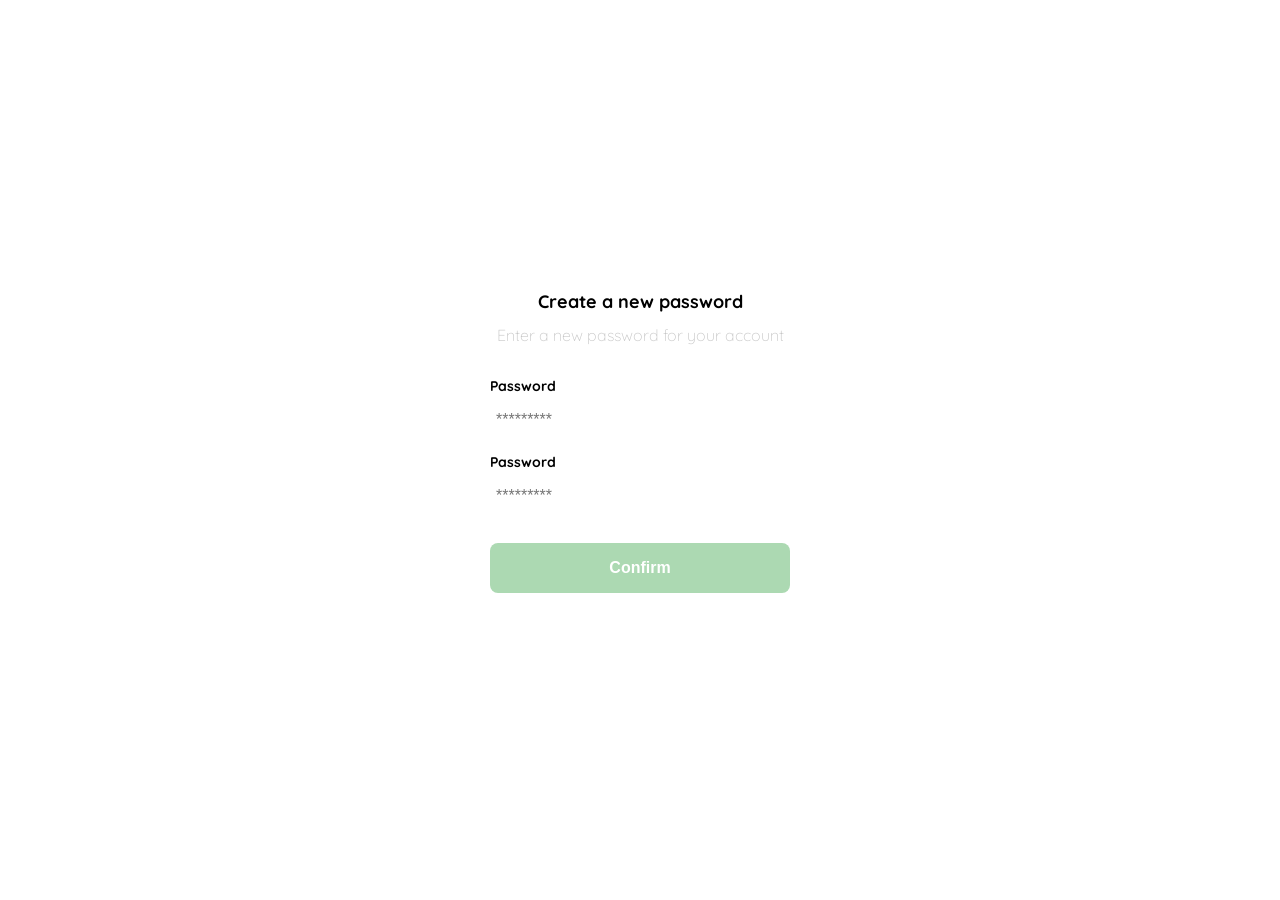
<file: crearNuevaContraseñaHTML-CSS.html>
<!DOCTYPE html>
<html lang="en">
<head>
    <meta charset="UTF-8">
    <meta http-equiv="X-UA-Compatible" content="IE=edge">
    <meta name="viewport" content="width=device-width, initial-scale=1.0">
    <link rel="preconnect" href="https://fonts.googleapis.com">
    <link rel="preconnect" href="https://fonts.gstatic.com" crossorigin>
    <link href="https://fonts.googleapis.com/css2?family=Quicksand:wght@300;500;700&display=swap" rel="stylesheet">
    <title>Document</title>
    <style>
        :root {
            --black:#000000;
            --white: #FFFFFF;
            --very-light-pink: #C7C7C7;
            --text-input-field: #F7F7F7;
            --dark: #232830;
            --hospital-green: #ACD9B2;
            --sm: 14px;
            --md: 16px;
            --lg: 18px;
        }

        body {
            margin: 0;
            font-family: 'Quicksand', sans-serif;
        }
        .login {
            width: 100%;
            height: 100vh;
            display: grid;
            place-items: center;
        }
        .form-container {
            display: grid;
            grid-template-rows: auto 1fr auto;
            width: 300px;
        }
        .logo {
            width: 150px;
            margin-bottom: 48px;
            justify-self: center;
            display: none;
        }
        .title {
            font-size: var(--lg);
            margin-bottom: 12px;
            text-align: center;
        }
        .subtitle {
            color: var(--very-light-pink);
            font-size: var(--md);
            font-weight: 300;
            margin-top: 0;
            margin-bottom: 32px;
            text-align: center;
        }
        .form {
            display: flex;
            flex-direction: column;
        }
        .label {
            font-size: var(--sm);
            font-weight: bold;
            margin-bottom: 4px;
        }
        .input {
            background-color: var     (--text-input-field);
            border: none;
            border-radius: 8px;
            height: 30px;
            font-size: var(--md);
            padding: 6px;
            margin-bottom: 12px;
        }
        .primary-button {
            background-color: var(--hospital-green);
            border-radius: 8px;
            border: none;
            color: var(--white);
            width: 100%;
            cursor: pointer;
            font-size: var(--md);
            font-weight: bold;
            height: 50px;
        }
        .login-button {
            margin-top: 14px;
            margin-bottom: 30px;
        }
        @media (max-width: 640px) {
            .logo {
            display: block;
          }
        }

    </style>
</head>
<body>
    <div class="login">
        <div class="form-container">
            <img src="./logos/logo_yard_sale.svg" alt="logo" class="logo">
            <h1 class="title">Create a new password</h1>
            <p class="subtitle">Enter a new password for your account</p>
            <form action="/" class="form">
            <label for="password" class="label">Password</label>
            <input type="password" id="password" placeholder="*********" class="input input-password">
            <label for="new-password" class="label">Password</label>
            <input type="password" id="new-password" placeholder="*********" class="input input-password">
            <input type="submit" value="Confirm" class="primary-button login-button">
            </form>
        </div>
    </div>
</body>
</html>
</file>
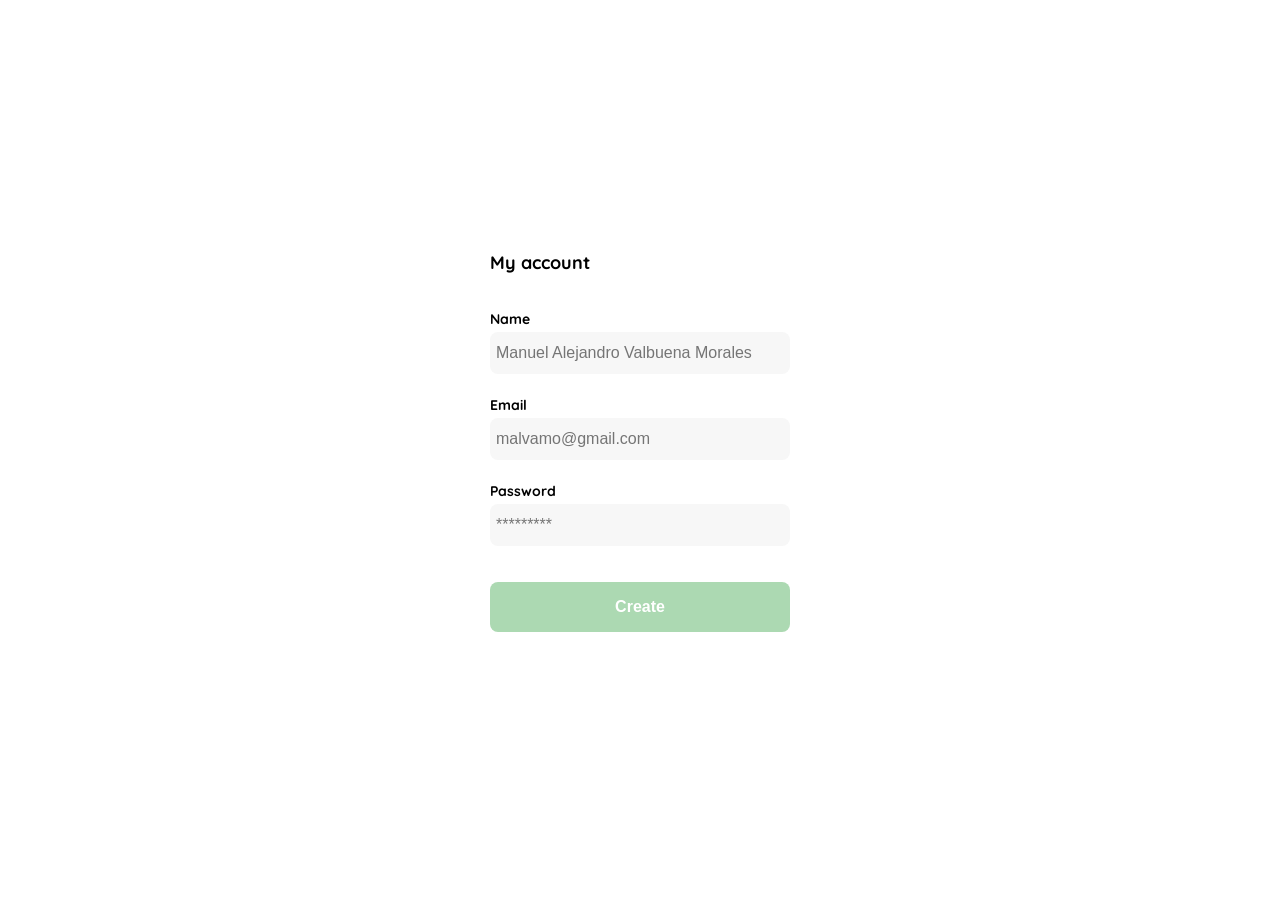
<file: crearYEditarMiCuenta.html>
<!DOCTYPE html>
<html lang="en">
<head>
    <meta charset="UTF-8">
    <meta http-equiv="X-UA-Compatible" content="IE=edge">
    <meta name="viewport" content="width=device-width, initial-scale=1.0">
    <link rel="preconnect" href="https://fonts.googleapis.com">
    <link rel="preconnect" href="https://fonts.gstatic.com" crossorigin>
    <link href="https://fonts.googleapis.com/css2?family=Quicksand:wght@300;500;700&display=swap" rel="stylesheet">
    <title>Document</title>
    <style>
        :root {
            --black:#000000;
            --white: #FFFFFF;
            --very-light-pink: #C7C7C7;
            --text-input-field: #F7F7F7;
            --dark: #232830;
            --hospital-green: #ACD9B2;
            --sm: 14px;
            --md: 16px;
            --lg: 18px;
        }

        body {
            margin: 0;
            font-family: 'Quicksand', sans-serif;
        }
        .login {
            width: 100%;
            height: 100vh;
            display: grid;
            place-items: center;
        }
        .form-container {
            display: grid;
            grid-template-rows: auto 1fr auto;
            width: 300px;
        }
        .logo {
            width: 150px;
            margin-bottom: 48px;
            justify-self: center;
            display: none;
        }
        .title {
            font-size: var(--lg);
            margin-bottom: 36px;
             text-align: start;
        }
        .form {
            display: flex;
            flex-direction: column;
        }
        .form div {
            display: flex;
            flex-direction: column;
        }
        .label {
            font-size: var(--sm);
            font-weight: bold;
            margin-bottom: 4px;
        }
        .input {
            background-color: var(--text-input-field);
            border: none;
            border-radius: 8px;
            height: 30px;
            font-size: var(--md);
            padding: 6px;
            margin-bottom: 12px;
        }
        .input-name,
        .input-email,
        .input-password {
            margin-bottom: 22px;
        }
        .primary-button {
            background-color: var(--hospital-green);
            border-radius: 8px;
            border: none;
            color: var(--white);
            width: 100%;
            cursor: pointer;
            font-size: var(--md);
            font-weight: bold;
            height: 50px;
        }
        .login-button {
            margin-top: 14px;
            margin-bottom: 30px;
        }
        @media (max-width: 640px) {
            .form-container {
                height: 100%;
            }
            .form {
                height: 100%;
                justify-content: space-between;
            }
        }
    </style>
</head>
<body>
    <div class="login">
        <div class="form-container">
            <h1 class="title">My account</h1>
            <form action="/" class="form">
                <div>
                    <label for="name" class="label">Name</label>
                    <input type="text" id="name" placeholder="Manuel Alejandro Valbuena Morales" class="input input-name">
                    <label for="email" class="label">Email</label>
                    <input type="text" id="email" placeholder="malvamo@gmail.com" class="input input-email">
                    <label for="password" class="label">Password</label>
                    <input type="password" id="password" placeholder="*********" class="input input-password">
                </div>
                <input type="submit" value="Create" class="primary-button login-button">
            </form>
        </div>
    </div>
</body>
</html>
</file>
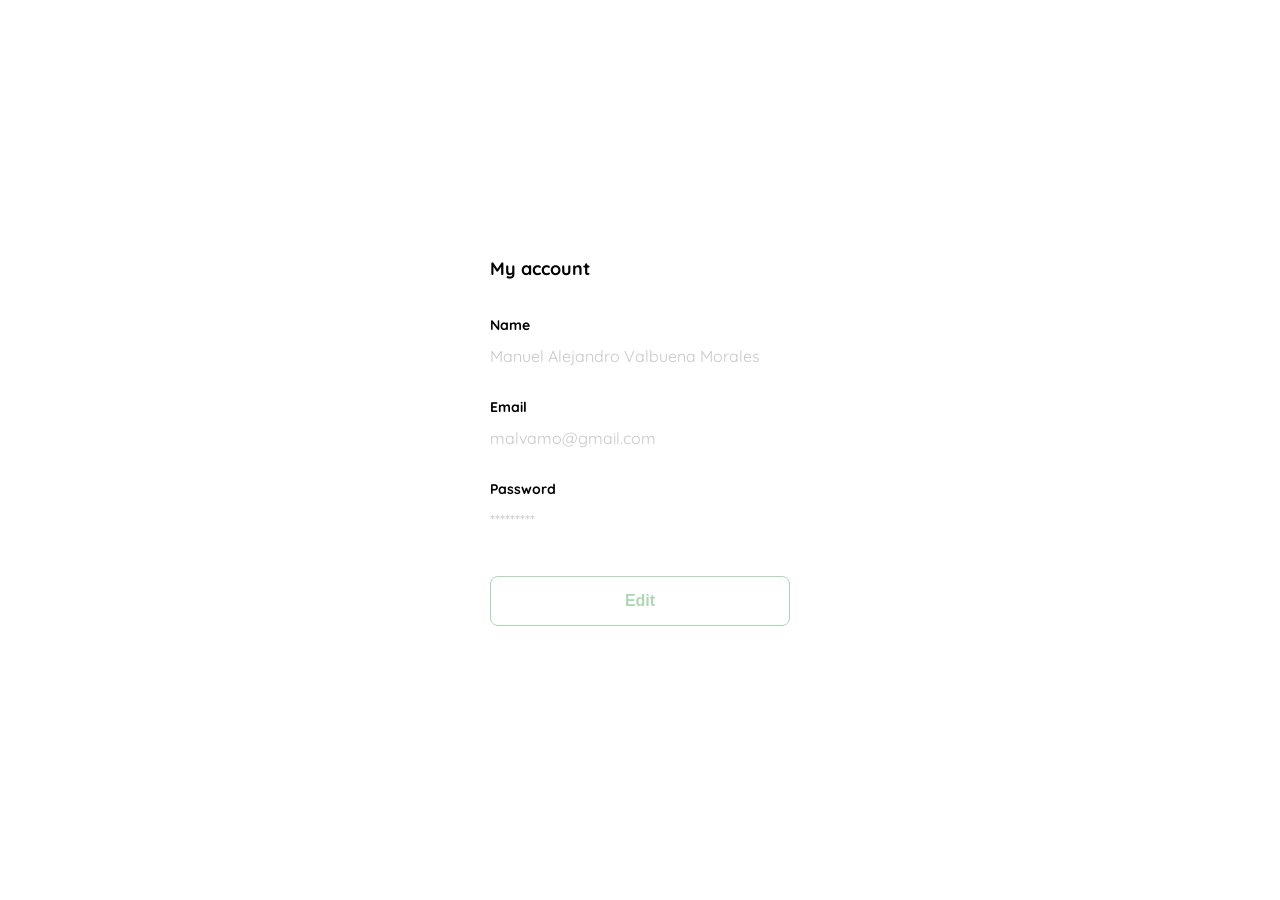
<file: miCuenta.html>
<!DOCTYPE html>
<html lang="en">
<head>
    <meta charset="UTF-8">
    <meta http-equiv="X-UA-Compatible" content="IE=edge">
    <meta name="viewport" content="width=device-width, initial-scale=1.0">
    <link rel="preconnect" href="https://fonts.googleapis.com">
    <link rel="preconnect" href="https://fonts.gstatic.com" crossorigin>
    <link href="https://fonts.googleapis.com/css2?family=Quicksand:wght@300;500;700&display=swap" rel="stylesheet">
    <title>Document</title>
    <style>
        :root {
            --black:#000000;
            --white: #FFFFFF;
            --very-light-pink: #C7C7C7;
            --text-input-field: #F7F7F7;
            --dark: #232830;
            --hospital-green: #ACD9B2;
            --sm: 14px;
            --md: 16px;
            --lg: 18px;
        }

        body {
            margin: 0;
            font-family: 'Quicksand', sans-serif;
        }
        .login {
            width: 100%;
            height: 100vh;
            display: grid;
            place-items: center;
        }
        .form-container {
            display: grid;
            grid-template-rows: auto 1fr auto;
            width: 300px;
        }
        .logo {
            width: 150px;
            margin-bottom: 48px;
            justify-self: center;
            display: none;
        }
        .title {
            font-size: var(--lg);
            margin-bottom: 36px;
             text-align: start;
        }
        .form {
            display: flex;
            flex-direction: column;
        }
        .form div {
            display: flex;
            flex-direction: column;
        }
        .label {
            font-size: var(--sm);
            font-weight: bold;
            margin-bottom: 4px;
        }
        .value {
            color: var(--very-light-pink);
            font-size: var(--md);
            margin: 8px 0 32px 0;
        }
        .secondary-button {
             background-color: var(--white);
            border-radius: 8px;
            border: 1px solid var(--hospital-green);
            color: var(--hospital-green);
            width: 100%;
            cursor: pointer;
            font-size: var(--md);
            font-weight: bold;
            height: 50px;
        }
        .login-button {
            margin-top: 14px;
            margin-bottom: 30px;
        }
        @media (max-width: 640px) {
            .form-container {
                height: 100%;
            }
            .form {
                height: 100%;
                justify-content: space-between;
            }
        }
    </style>
</head>
<body>
    <div class="login">
        <div class="form-container">
            <h1 class="title">My account</h1>
            <form action="/" class="form">
                <div>
                    <label for="name" class="label">Name</label>
                    <p class="value">Manuel Alejandro Valbuena Morales</p>
                    <label for="email" class="label">Email</label>
                    <p class="value">malvamo@gmail.com</p>
                    <label for="password" class="label">Password</label>
                    <p class="value">*********</p>
                </div>
                <input type="submit" value="Edit" class="secondary-button login-button">
            </form>
        </div>
    </div>
</body>
</html>
</file>
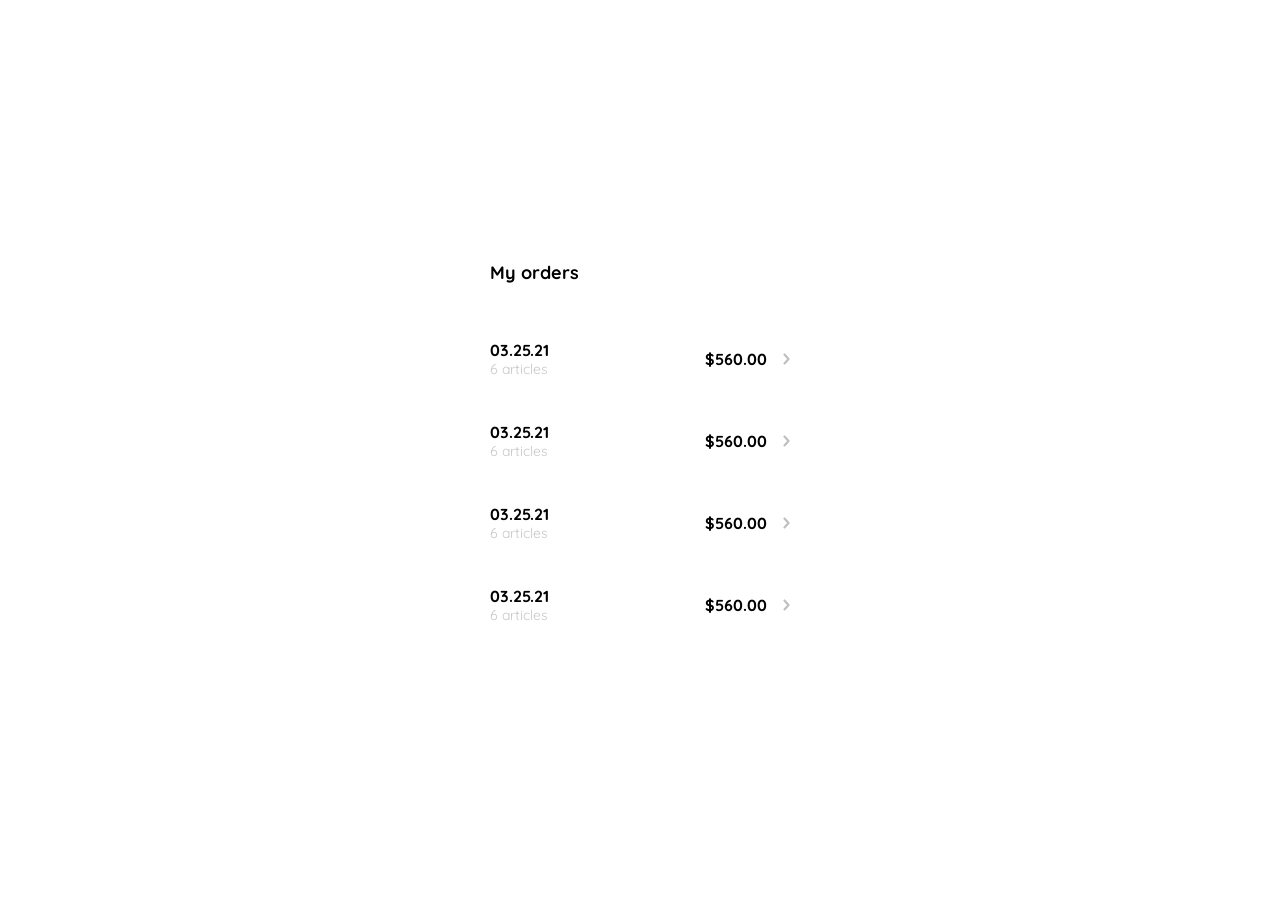
<file: misÓrdenes.html>
<!DOCTYPE html>
<html lang="en">
<head>
    <meta charset="UTF-8">
    <meta http-equiv="X-UA-Compatible" content="IE=edge">
    <meta name="viewport" content="width=device-width, initial-scale=1.0">
    <link rel="preconnect" href="https://fonts.googleapis.com">
    <link rel="preconnect" href="https://fonts.gstatic.com" crossorigin>
    <link href="https://fonts.googleapis.com/css2?family=Quicksand:wght@300;500;700&display=swap" rel="stylesheet">
    <title>Document</title>
    <style>
        :root {
            --black:#000000;
            --white: #FFFFFF;
            --very-light-pink: #C7C7C7;
            --text-input-field: #F7F7F7;
            --dark: #232830;
            --hospital-green: #ACD9B2;
            --sm: 14px;
            --md: 16px;
            --lg: 18px;
        }

        body {
            margin: 0;
            font-family: 'Quicksand', sans-serif;
        }

        .my-order {
            width: 100%;
            height: 100vh;
            display: grid;
            place-items: center;
        }
        .title {
            font-size: var(--lg);
            margin-bottom: 40px;
        }

        .my-order-container {
            display: grid;
            grid-template-rows: auto 1fr auto;
            width: 300px;
        }

        .my-order-content {
            display: flex;
            flex-direction: column;
        }

        .order {
            display: grid;
            grid-template-columns: auto 1fr auto;
            gap: 16px;
            align-items: center;
            margin-bottom: 12px;
        }

        .order p:nth-child(1) {
            display: flex;
            flex-direction: column;
        }
        .order p span:nth-child(1) {
            font-size: var(--md);
            font-weight: bold;
        }
        .order p span:nth-child(2) {
            font-size: var(--sm);
            color: var(--very-light-pink);
        }

        .order p:nth-child(2) {
            text-align: end;
            font-weight: bold;
        }
    </style>
</head>
<body>
    <div class="my-order">
        <div class="my-order-container">
          <h1 class="title">My orders</h1>
          <div class="my-order-content">
            <div class="order">
              <p>
                <span>03.25.21</span>
                <span>6 articles</span>
              </p>
              <p>$560.00</p>
              <img src="./icons/flechita.svg" alt="arrow">
            </div>

            <div class="order">
                <p>
                  <span>03.25.21</span>
                  <span>6 articles</span>
                </p>
                <p>$560.00</p>
                <img src="./icons/flechita.svg" alt="arrow">
              </div>

              <div class="order">
                <p>
                  <span>03.25.21</span>
                  <span>6 articles</span>
                </p>
                <p>$560.00</p>
                <img src="./icons/flechita.svg" alt="arrow">
              </div>

              <div class="order">
                <p>
                  <span>03.25.21</span>
                  <span>6 articles</span>
                </p>
                <p>$560.00</p>
                <img src="./icons/flechita.svg" alt="arrow">
              </div>  
          </div>
        </div>
    </div>
</body>
</html>
</file>
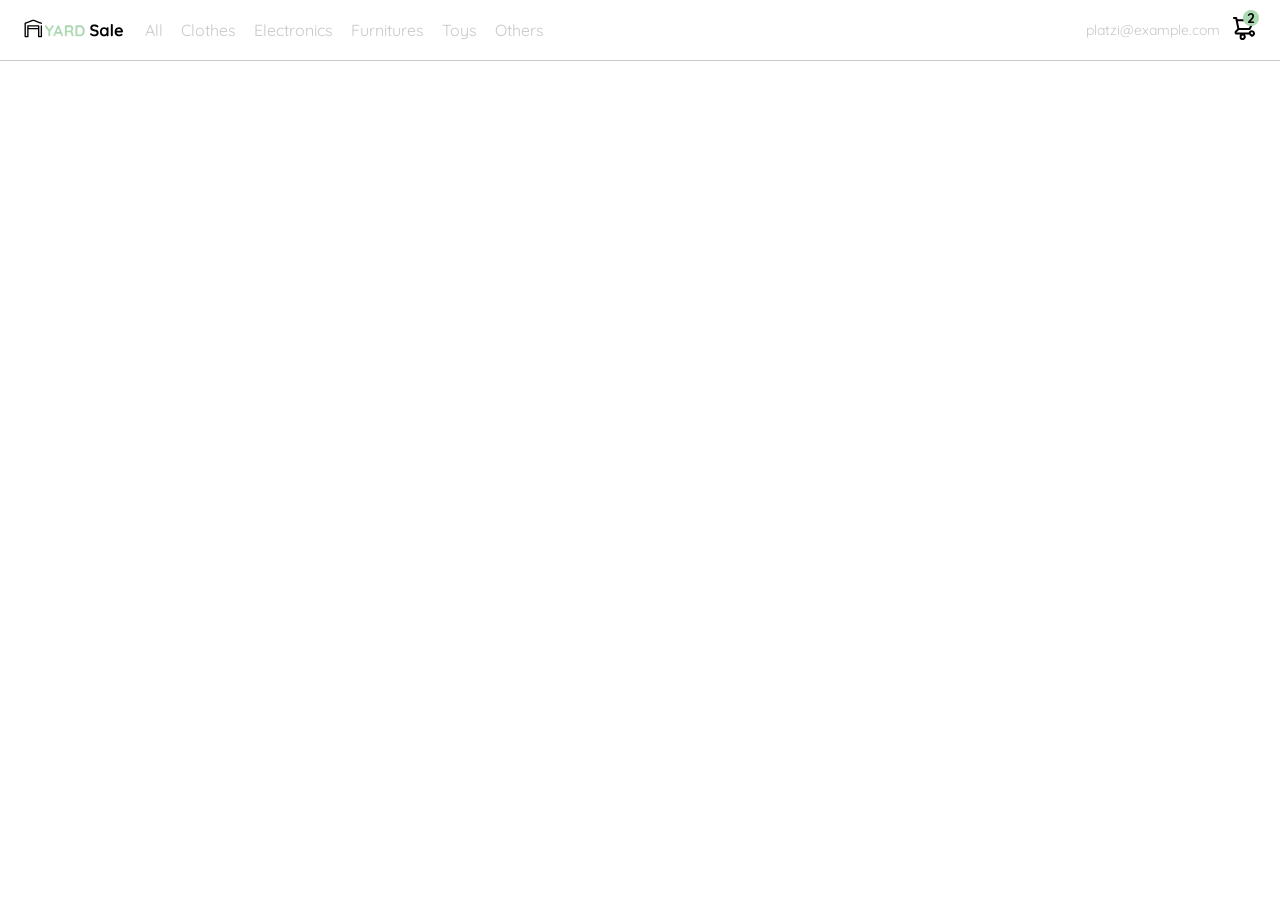
<file: navbarHTML-CSS.html>
<!DOCTYPE html>
<html lang="en">
<head>
    <meta charset="UTF-8">
    <meta http-equiv="X-UA-Compatible" content="IE=edge">
    <meta name="viewport" content="width=device-width, initial-scale=1.0">
    <link rel="preconnect" href="https://fonts.googleapis.com">
    <link rel="preconnect" href="https://fonts.gstatic.com" crossorigin>
    <link href="https://fonts.googleapis.com/css2?family=Quicksand:wght@300;500;700&display=swap" rel="stylesheet">
    <title>Document</title>
    <style>
        :root {
            --black:#000000;
            --white: #FFFFFF;
            --very-light-pink: #C7C7C7;
            --text-input-field: #F7F7F7;
            --dark: #232830;
            --hospital-green: #ACD9B2;
            --sm: 14px;
            --md: 16px;
            --lg: 18px;
        }

        body {
          margin: 0;
          font-family: 'Quicksand', sans-serif;
        }

        nav {
          display: flex;
          justify-content: space-between;
          padding: 0 24px;
          border-bottom: 1px solid var(--very-light-pink);
        }

        .menu {
          display: none;
        }

        .logo {
          width: 100px;
        }

        .navbar-left ul,
        .navbar-right ul {
          list-style: none;
          padding: 0;
          margin: 0;
          display: flex;
          align-items: center;
          height: 60px;
        }
      
        .navbar-left {
          display: flex;
        }
      
        .navbar-left ul {
          margin-left: 12px;
        }
      
        .navbar-left ul li a,
        .navbar-right ul li a {
          text-decoration: none;
          color: var(--very-light-pink);
          border: 1px solid var(--white);
          padding: 8px;
          border-radius: 8px;
        }
        .navbar-left ul li a:hover,
        .navbar-right ul li a:hover {
          border: 1px solid var(--hospital-green);
          color: var(--hospital-green);
        }
      
        .navbar-email {
          color: var(--very-light-pink);
          font-size: var(--sm);
          margin-right: 12px;
        }
      
        .navbar-shopping-cart {
          position: relative;
        }
        .navbar-shopping-cart div {
          width: 16px;
          height: 16px;
          background-color: var(--hospital-green);
          border-radius: 50%;
          font-size: var(--sm);
          font-weight: bold;
          position: absolute;
          top: -6px;
          right: -3px;
          display: flex;
          justify-content: center;
          align-items: center;    
        }
      
        @media (max-width: 640px) {
          .menu {
            display: block;
          }
          .navbar-left ul {
            display: none;
          }
          .navbar-email {
            display: none;
          }
        }
    </style>
</head>
<body>
    <nav>
        <img src="./icons/icon_menu.svg" alt="menu" class="menu">
    
        <div class="navbar-left">
          <img src="./logos/logo_yard_sale.svg" alt="logo" class="logo">
    
          <ul>
            <li>
              <a href="/">All</a>
            </li>
            <li>
              <a href="/">Clothes</a>
            </li>
            <li>
              <a href="/">Electronics</a>
            </li>
            <li>
              <a href="/">Furnitures</a>
            </li>
            <li>
              <a href="/">Toys</a>
            </li>
            <li>
              <a href="/">Others</a>
            </li>
          </ul>
        </div>
    
        <div class="navbar-right">
          <ul>
            <li class="navbar-email">platzi@example.com</li>
            <li class="navbar-shopping-cart">
              <img src="./icons/icon_shopping_cart.svg" alt="shopping cart">
              <div>2</div>
            </li>
          </ul>
        </div>
    </nav>
</body>
</html>
</file>
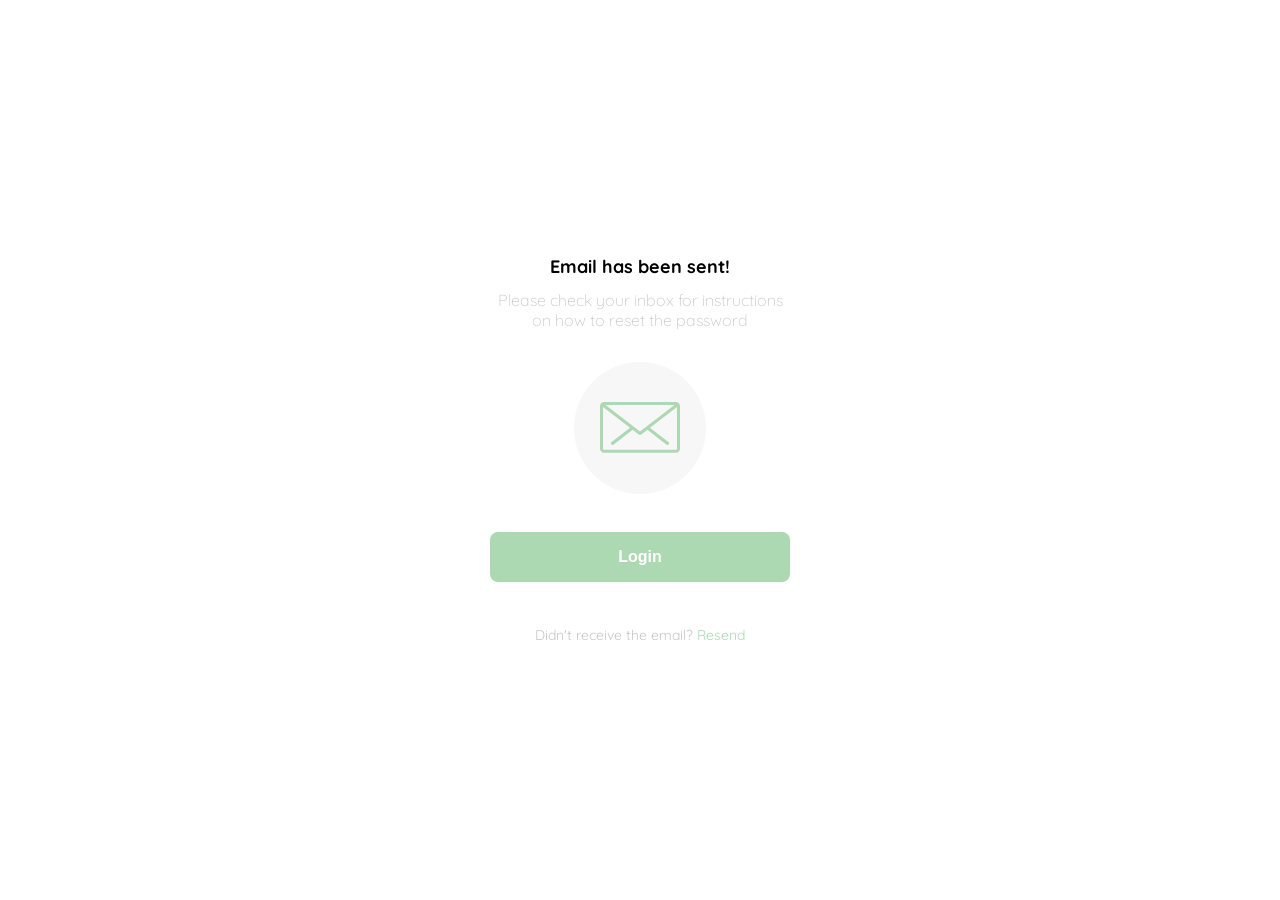
<file: pantallaEmailEnviado.html>
<!DOCTYPE html>
<html lang="en">
<head>
    <meta charset="UTF-8">
    <meta http-equiv="X-UA-Compatible" content="IE=edge">
    <meta name="viewport" content="width=device-width, initial-scale=1.0">
    <link rel="preconnect" href="https://fonts.googleapis.com">
    <link rel="preconnect" href="https://fonts.gstatic.com" crossorigin>
    <link href="https://fonts.googleapis.com/css2?family=Quicksand:wght@300;500;700&display=swap" rel="stylesheet">
    <title>Document</title>
    <style>
        :root {
            --black:#000000;
            --white: #FFFFFF;
            --very-light-pink: #C7C7C7;
            --text-input-field: #F7F7F7;
            --dark: #232830;
            --hospital-green: #ACD9B2;
            --sm: 14px;
            --md: 16px;
            --lg: 18px;
        }

        body {
            margin: 0;
            font-family: 'Quicksand', sans-serif;
        }
        .login {
            width: 100%;
            height: 100vh;
            display: grid;
            place-items: center;
        }
        .form-container {
            display: grid;
            grid-template-rows: auto 1fr auto;
            width: 300px;
            justify-items: center;
        }
        .logo {
            width: 150px;
            margin-bottom: 48px;
            justify-self: center;
            display: none;
        }
        .title {
            font-size: var(--lg);
            margin-bottom: 12px;
            text-align: center;
        }
        .subtitle {
            color: var(--very-light-pink);
            font-size: var(--md);
            font-weight: 300;
            margin-top: 0;
            margin-bottom: 32px;
            text-align: center;
        }
        .email-image {
            width: 132px;
            height: 132px;
            border-radius: 50%;
            background-color: var(--text-input-field);
            display: flex;
            justify-content: center;
            align-items: center;
            margin-bottom: 24px;
        }
        .email-image img {
            width: 80px;
        }
        .resend {
            font-size: var(--sm);
        }
        .resend span {
            color: var(--very-light-pink);
        }
        .resend a {
            color: var(--hospital-green);
            text-decoration: none;
        }
        .primary-button {
            background-color: var(--hospital-green);
            border-radius: 8px;
            border: none;
            color: var(--white);
            width: 100%;
            cursor: pointer;
            font-size: var(--md);
            font-weight: bold;
            height: 50px;
        }
        .login-button {
            margin-top: 14px;
            margin-bottom: 30px;
        }
        @media (max-width: 640px) {
            .logo {
            display: block;
          }
        }

    </style>
</head>
<body>
    <div class="login">
        <div class="form-container">
            <img src="./logos/logo_yard_sale.svg" alt="logo" class="logo">
            <h1 class="title">Email has been sent!</h1>
            <p class="subtitle">Please check your inbox for instructions on how to reset the password</p>
            
            <div class="email-image">
                <img src="./icons/email.svg" alt="email">
            </div>
        
            <button class="primary-button login-button">Login</button>
        
            <p class="resend">
              <span>Didn't receive the email?</span>
              <a href="/">Resend</a>
            </p>
        </div>
    </div>
</body>
</html>
</file>
